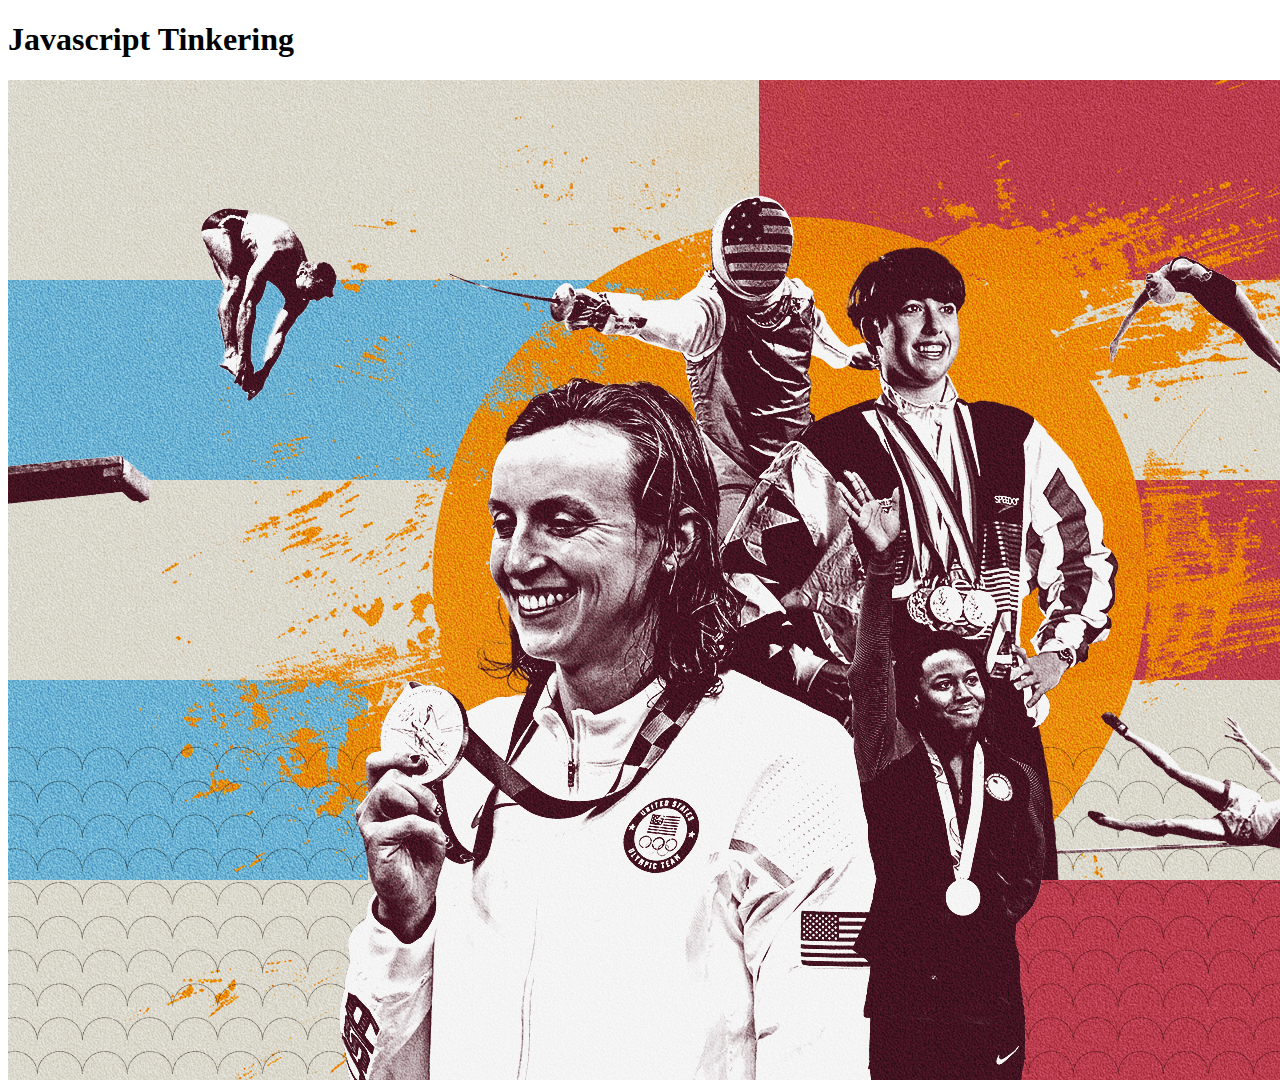
<file: index.html>
<!DOCTYPE html>

<html>
    <head>
        <title>JS Tinkering</title>
        <link rel="stylesheet" href="style.css">
    </head>
    <body>
        <h1>Javascript Tinkering</h1>
        <img src="olympics.jpg" usemap="#workmap">
        <map name="workmap">
            <area shape="rect" coords="318,296,853,997" alt="Ledecky" onclick="showOverlay(event)">
        </map>
        <div class="overlay">
            <h1>Katie Ledecky</h1>
            <p>Ledecky is a swimmer, and she has won 9 gold and 14 total medals.</p>
            <button class="close" type="button" onclick="hideOverlay()">x</button>
        </div>

        <script>
            const overlay = document.querySelector(".overlay");
            function showOverlay(e) {
                overlay.style.left = `${e.pageX + 12}px`;
                overlay.style.top  = `${e.pageY + 12}px`;
                overlay.classList.add("show");
            }

            function hideOverlay() {
                overlay.classList.remove("show");
            }
        </script>

    </body>
</html>
</file>
<file: style.css>
.overlay {
    position: absolute;
    display: none;
    background: white;
    color: black;
    padding: 16px;
    border-radius: 10px;
    width: 240px;
    box-shadow: 0 10px 30px rgba(0,0,0,0.25);
    z-index: 1000;
}

.overlay.show {
    display: block;
}

.close {
  position: absolute;
  top: 6px;
  right: 8px;
  background: none;
  border: none;
  font-size: 18px;
  cursor: pointer;
}
</file>
